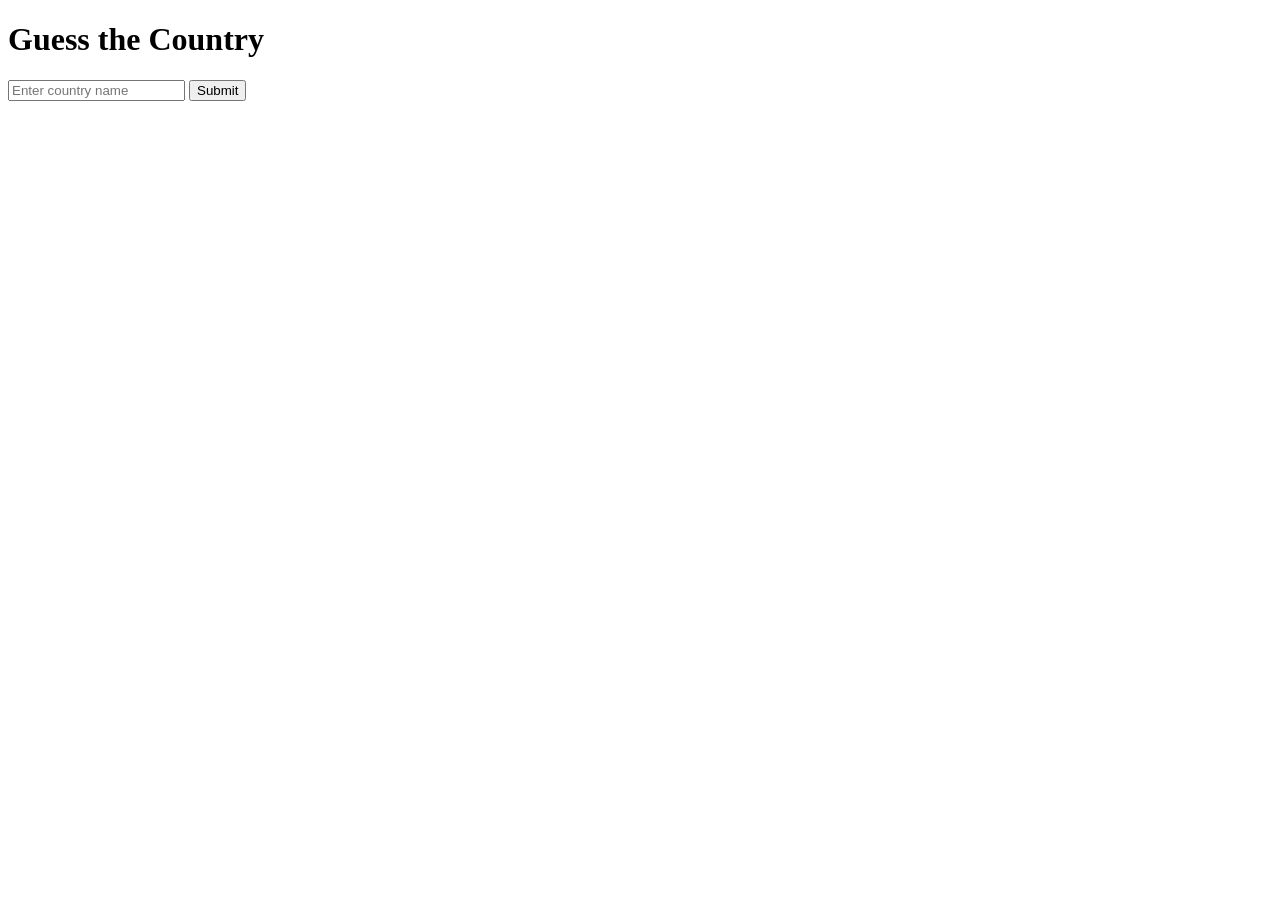
<file: countryguessgame/templates/index.html>
<!DOCTYPE html>
<html>
<head>
    <title>Country Guessing Game</title>
    <script>
        async function submitGuess() {
            let guess = document.getElementById("guess").value;
            let response = await fetch(`/guess/?guess=${guess}`);
            let data = await response.json();
            document.getElementById("result").innerText = data.correct ? "Correct!" : "Wrong!";
        }
    </script>
</head>
<body>
    <h1>Guess the Country</h1>
    <input type="text" id="guess" placeholder="Enter country name">
    <button onclick="submitGuess()">Submit</button>
    <p id="result"></p>
</body>
</html>
</file>
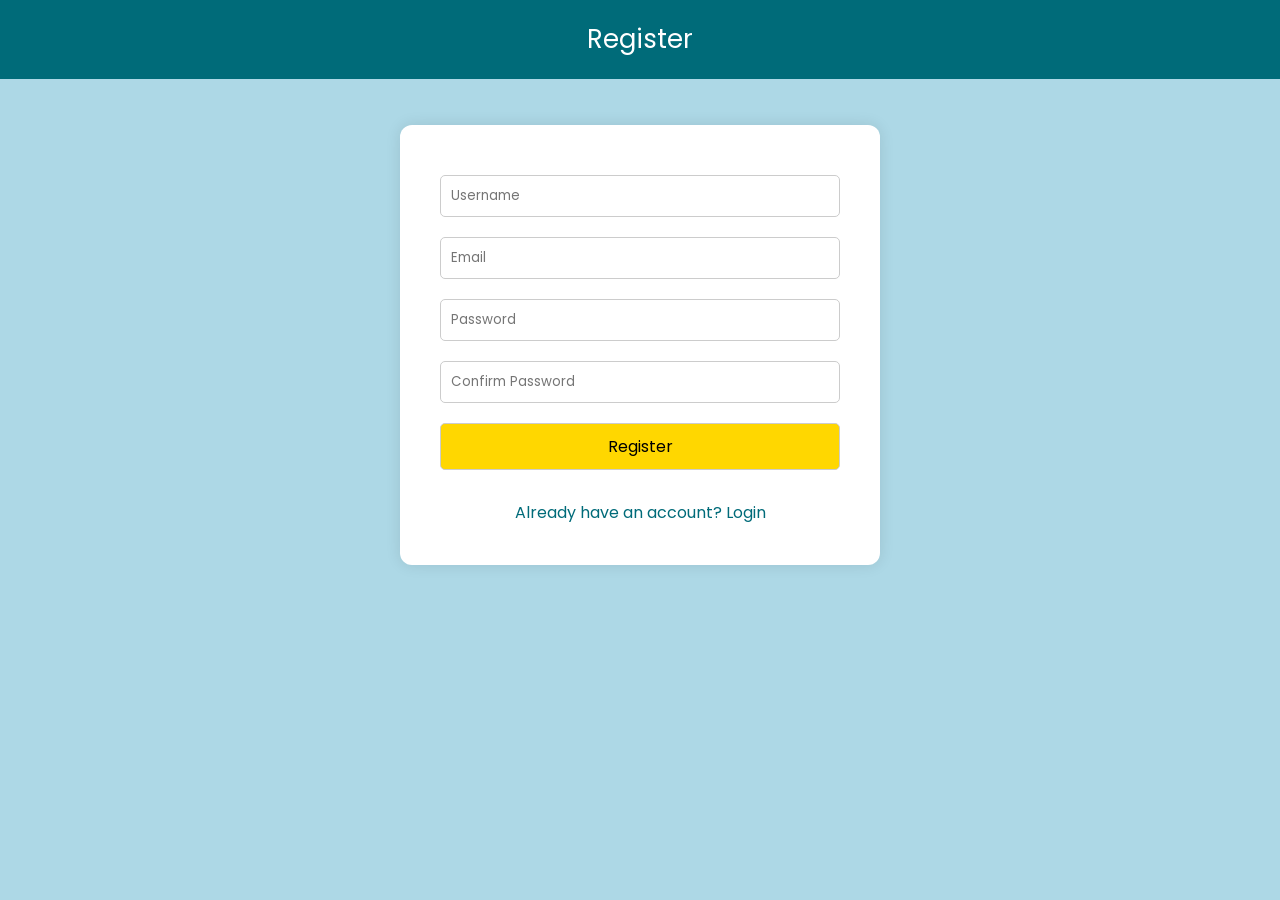
<file: countryguessgame/mainc/register.html>
{% load static %}
<!DOCTYPE html>
<html lang="en">
<head>
    <meta charset="UTF-8">
    <meta name="viewport" content="width=device-width, initial-scale=1.0">
    <title>Register</title>
    <link href="https://fonts.googleapis.com/css2?family=Poppins:wght@300;400;600&display=swap" rel="stylesheet">
    <link rel="stylesheet" href="styles.css">
</head>
<body>
    <div class="header">Register</div>
    <div class="container">
        <form method="POST">
            <input type="text" name="username" placeholder="Username" required>
            <input type="text" name="email" placeholder="Email" required>
            <input type="password" name="password1" placeholder="Password" required>
            <input type="password" name="password2" placeholder="Confirm Password" required>
            <button type="submit">Register</button>
        </form>
        <a href="login.html">Already have an account? Login</a>
    </div>
</body>
</html>
</file>
<file: countryguessgame/mainc/styles.css>
body {
    font-family: 'Poppins', sans-serif;
    text-align: center;
    background-color: #ADD8E6;
    margin: 0;
    padding: 0;
}

.header {
    background: #006b79;
    color: white;
    padding: 20px;
    font-size: 26px;
    position: fixed;
    width: 100%;
    top: 0;
    left: -20px;
    display: flex;
    justify-content: center;
    align-items: center;
}

.logout-container {
    position: fixed;
    top: 7px;
    right: 20px;
    z-index: 1000;
}

.logout-btn {
    background-color: #FFD700;
    color: black;
    font-family: 'Poppins', sans-serif;
    font-size: 16px; 
    padding: 10px 20px;
    border: none;
    border-radius: 5px;
    cursor: pointer;
}

.logout-btn:hover {
    background-color: #E6BE00;
}

.container {
    margin-top: 100px;
    padding: 40px;
    background: white;
    box-shadow: 0px 0px 15px rgba(0, 0, 0, 0.1);
    border-radius: 12px;
    width: 90%;
    max-width: 400px;
    margin: 100px auto;
}

.container form {
    display: flex;
    flex-direction: column;
    align-items: center;
}

input, button {
    display: block;
    width: 100%;
    max-width: 400px;
    margin: 10px auto;
    padding: 10px;
    border: 1px solid #ccc;
    border-radius: 5px;
    font-family: 'Poppins', sans-serif;

}

button {
    background: #FFD700;
    color: black;
    font-size: 16px;
    font-family: 'Poppins', sans-serif;
    cursor: pointer;
}

button:hover {
    background: #E6BE00;
}

a {
    display: block;
    margin-top: 20px;
    color: #006b79;
    text-decoration: none;
}

a:hover {
    text-decoration: underline;
}

.main-container {
    margin-top: 100px;
    display: flex;
    justify-content: center;
    align-items: center;
    height: calc(100vh - 100px);
}

.button-box {
    background: white;
    width: 700px;
    max-width: 90%;
    padding: 40px;
    border-radius: 12px;
    box-shadow: 0px 0px 15px rgba(0, 0, 0, 0.2);
    display: flex;
    flex-direction: column;
    align-items: center;
    justify-content: center;
}

.image-placeholder {
    width: 100%;
    height: 200px;
    background: #ddd;
    display: flex;
    align-items: center;
    justify-content: center;
    margin-bottom: 20px;
    font-size: 18px;
    color: #555;
    border-radius: 8px;
}

.big-button {
    width: 250px;
    padding: 15px;
    margin: 15px;
    font-size: 18px;
    background: #FFD700;
    color: black;
    border: none;
    border-radius: 5px;
    cursor: pointer;
    font-family: 'Poppins', sans-serif;
}

.big-button:hover {
    background: #E6BE00;
}
</file>
